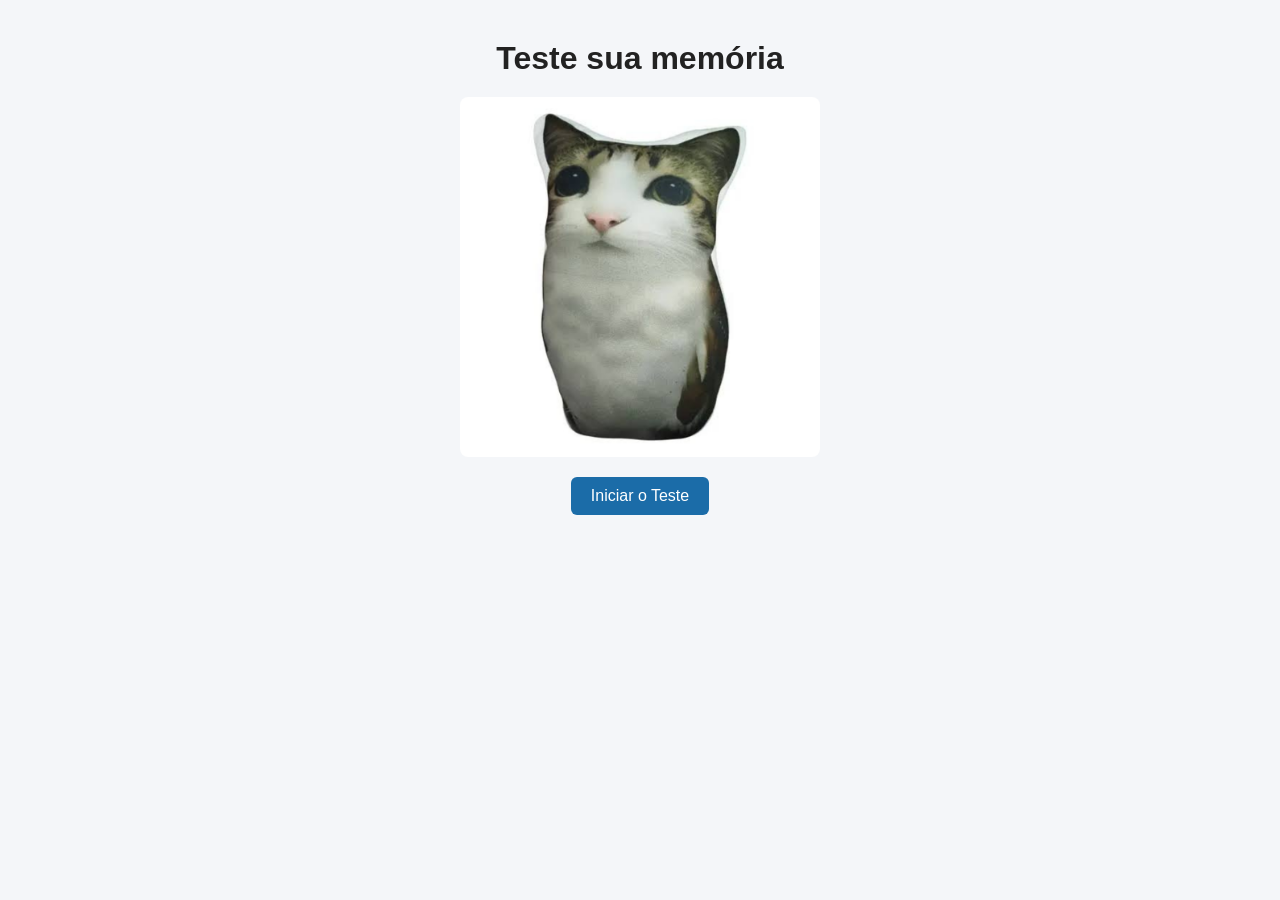
<file: js/jogo_memoria/index.html>
<!DOCTYPE html>
<html lang="en">
<head>
    <meta charset="UTF-8">
    <meta name="viewport" content="width=device-width, initial-scale=1.0">
    <link href="css/style.css" rel="stylesheet">
    <title>Teste de Memória</title>
</head>
<body>
    <h1>Teste sua memória</h1>
    <div id="acertos"></div>
    <div>
        <img id="i1" src="img/default.png">
        <button id = "b1" onclick="iniciar()">Iniciar o Teste</button>
    </div>
    <div id="d1" style="display:none;">
        <ol>
            <li>
                <input type="radio" name="f1" id="f1">
                <label>Preto</label>
                <input type="radio" name="f1" id="f2">
                <label>Laranja</label>
                <input type="radio" name="f1" id="f3">
                <label>Amarelo</label>
            </li>
            <li>
                <input type="radio" name="f2" id="f4">
                <label>Vermelho</label>
                <input type="radio" name="f2" id="f5">
                <label>Laranja</label>
                <input type="radio" name="f2" id="f6">
                <label>Azul</label>
            </li>
            <li>
                <input type="radio" name="f3" id="f7">
                <label>Amarelo</label>
                <input type="radio" name="f3" id="f8">
                <label>Verde</label>
                <input type="radio" name="f3" id="f9">
                <label>Azul</label>
            </li>
            <li>
                <input type="radio" name="f4" id="f10">
                <label>Vermelho</label>
                <input type="radio" name="f4" id="f11">
                <label>Laranja</label>
                <input type="radio" name="f4" id="f12">
                <label>Azul</label>
            </li>
            <li>
                <input type="radio" name="f5" id="f13">
                <label>Verde</label>
                <input type="radio" name="f5" id="f14">
                <label>Marrom</label>
                <input type="radio" name="f5" id="f15">
                <label>Laranja</label>
            </li>
            <li>
                <input type="radio" name="f6" id="f16">
                <label>Verde</label>
                <input type="radio" name="f6" id="f17">
                <label>Amarelo</label>
                <input type="radio" name="f6" id="f18">
                <label>Azul</label>
            </li>
            <li>
                <input type="radio" name="f7" id="f19">
                <label>Amarelo</label>
                <input type="radio" name="f7" id="f20">
                <label>Laranja</label>
                <input type="radio" name="f7" id="f21">
                <label>Azul</label>
            </li>
        </ol>
        <button id = "b2" onclick="verificar()">Verificar</button>
    </div>
    <script src="script/main.js"></script>
</body>
</html>
</file>
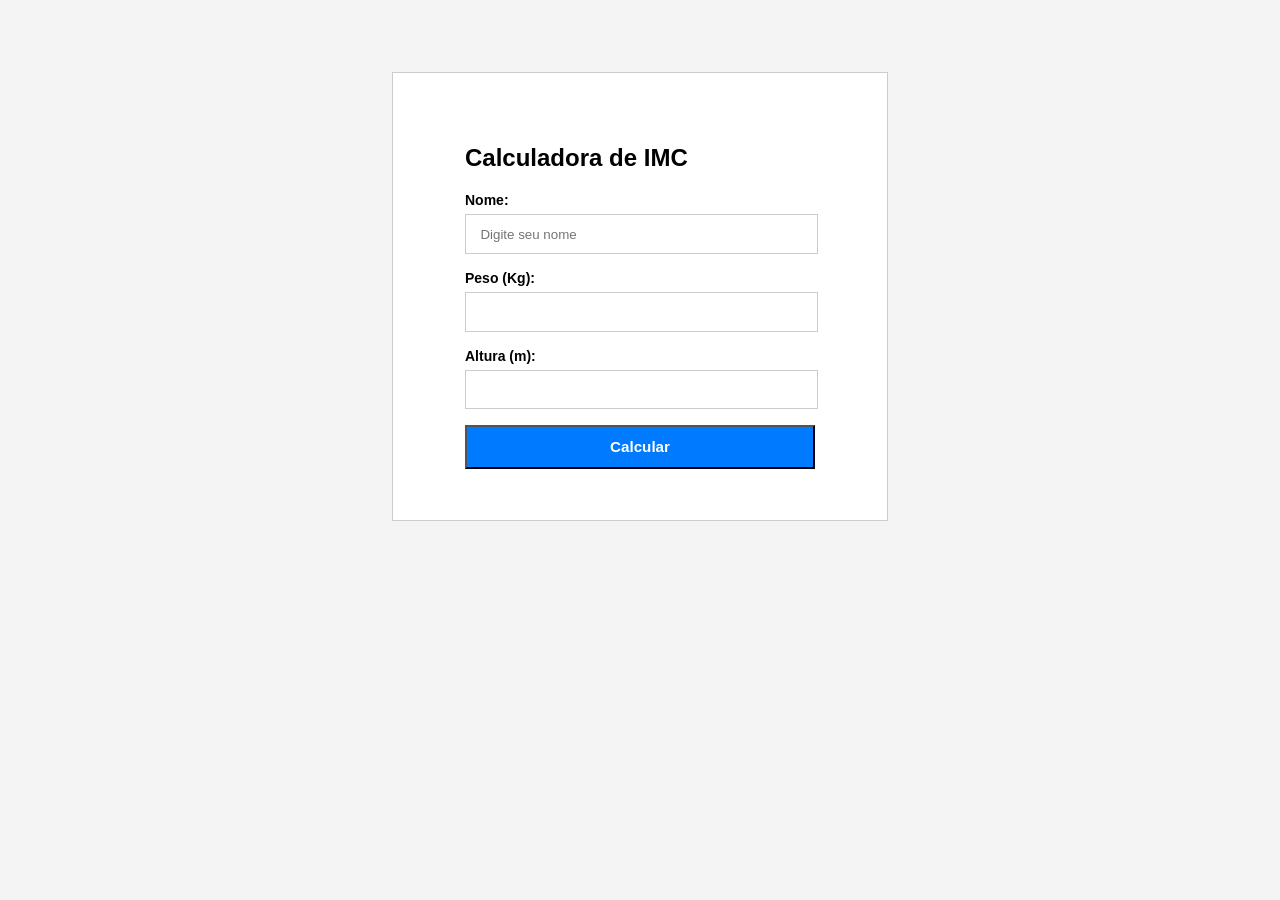
<file: Vinicius Cesar Godoi - P2/exercicio2/index.html>
<!DOCTYPE html>
<html lang="pt-br">
<head>
    <meta charset="UTF-8">
    <meta name="viewport" content="width=device-width, initial-scale=1.0">
    <link rel="stylesheet" href="css/style.css">
    <title>Exercício 2 | Prova 2º Bim</title>
</head>
<body>
    <div id="container-imc">

        <p id="resultado"></p>

        <h2>Calculadora de IMC</h2>
        
        <label for="nome">Nome:</label>
        <input type="text" id="nome" placeholder="Digite seu nome">
        <p id="nome-erro"></p>
        
        <label for="peso">Peso (Kg):</label>
        <input type="number" id="peso">
        <p id="peso-erro"></p>

        <label for="altura">Altura (m):</label>
        <input type="number" id="altura">
        <p id="altura-erro"></p>

        <button onclick="processar()">Calcular</button>
        
    </div>

    <script src="js/main.js"></script>
</body>
</html>
</file>
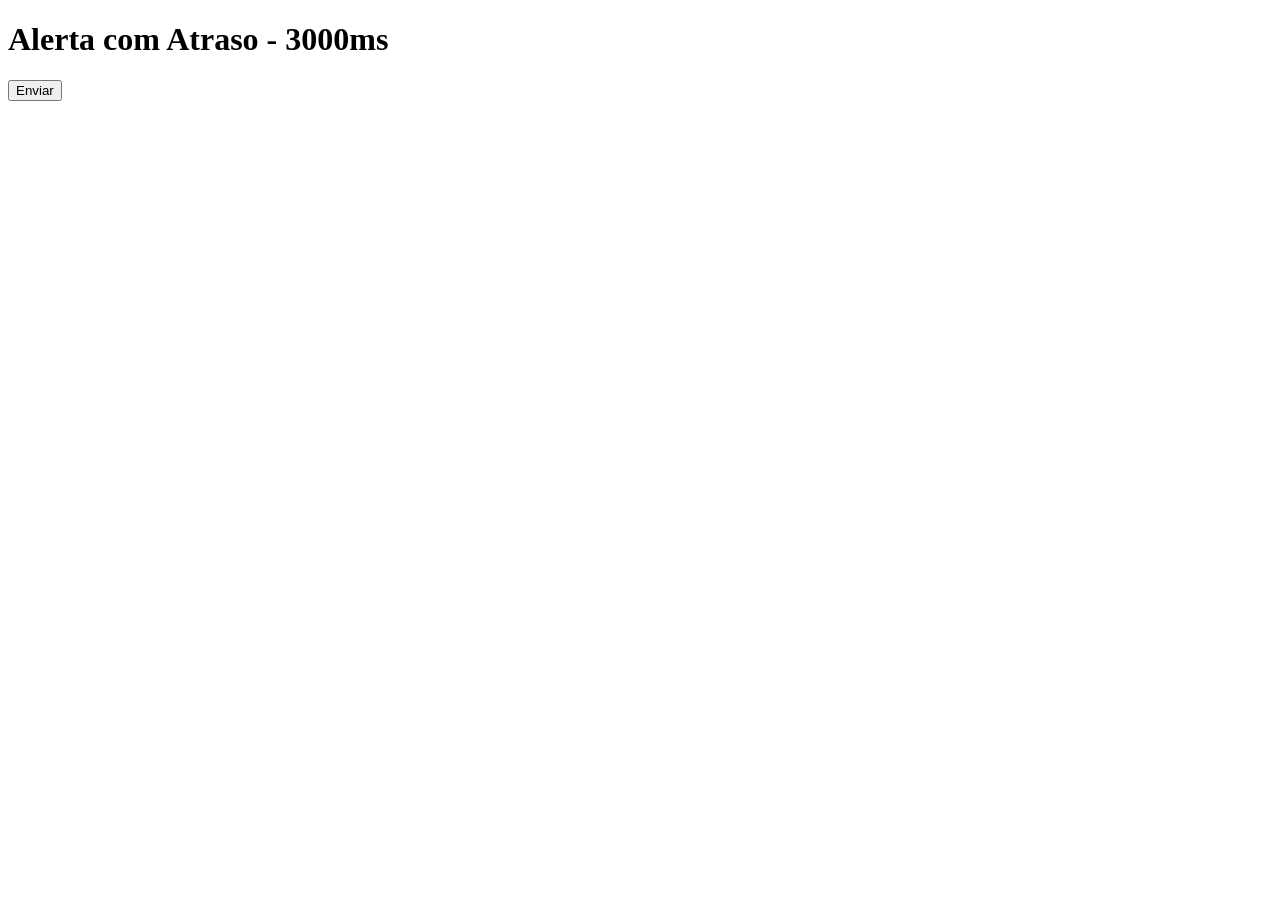
<file: js/Exercicios/ex6/index.html>
<!DOCTYPE html>
<html lang="pt-br">
<head>
    <meta charset="UTF-8">
    <meta name="viewport" content="width=device-width, initial-scale=1.0">
    <script src="script.js"></script>
    <title>Alerta com Atraso</title>
</head>
<body>
    <h1>Alerta com Atraso - 3000ms</h1>
    
    <p id="status"></p>

    <button onclick="enviar()">Enviar</button>
</body>
</html>
</file>
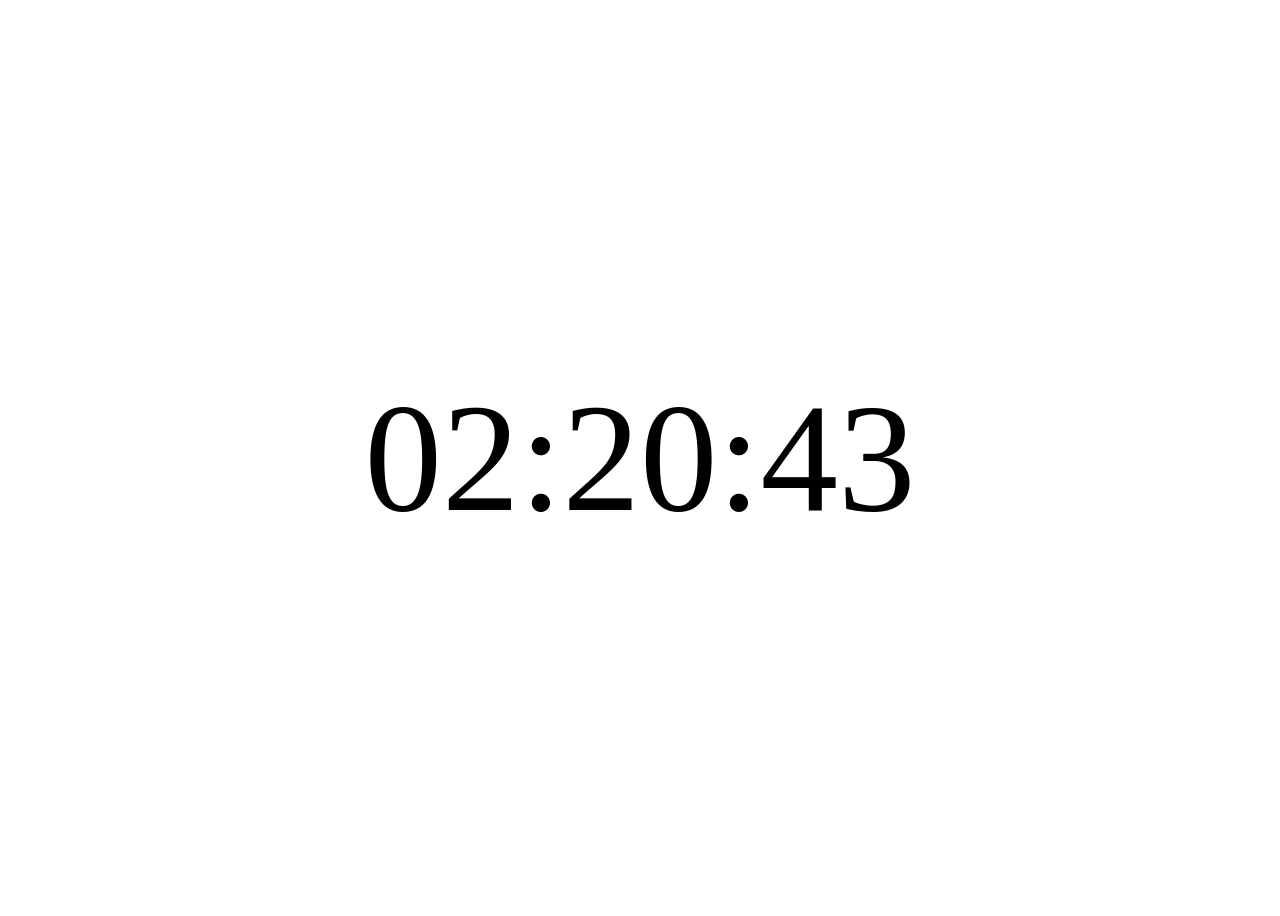
<file: js/Exercicios/ex7/index.html>
<!DOCTYPE html>
<html lang="pt-br">
<head>
    <meta charset="UTF-8">
    <meta name="viewport" content="width=device-width, initial-scale=1.0">
    <link rel="stylesheet" href="style.css">
    <title>Relógio Digital em Tempo Real</title>
</head>
<body>
    <div class="container" >
        <p><span id="time">--:--:--</span></p>
    </div>
    
    <script>
        function showTime(){
            let now = new Date();

            let hour = String(now.getHours()).padStart(2, "0");
            let minutes = String(now.getMinutes()).padStart(2, "0");
            let seconds = String(now.getSeconds()).padStart(2, "0");


            document.getElementById("time").textContent = `${hour}:${minutes}:${seconds}`;
        }

        showTime();
        setInterval(showTime, 500);
    </script>
</body>
</html>
</file>
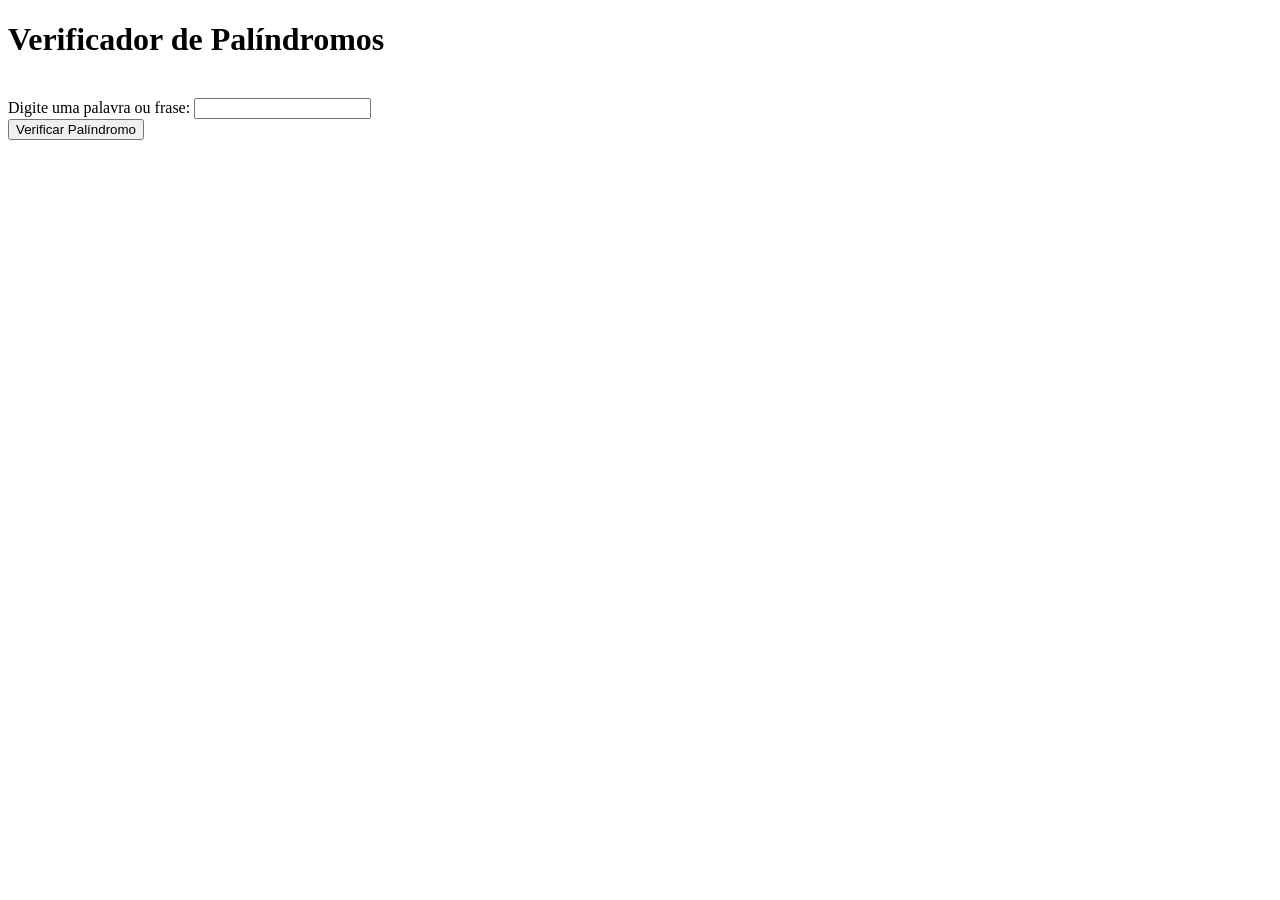
<file: js/Exercicios/ex8/index.html>
<!DOCTYPE html>
<html lang="pt-br">
<head>
    <meta charset="UTF-8">
    <meta name="viewport" content="width=device-width, initial-scale=1.0">
    <title>Verificador de Palíndromos</title>
</head>
<body>
    <h1>Verificador de Palíndromos</h1>
    <br>

    <label for="vp-entrada">Digite uma palavra ou frase:</label>
    <input type="text" id="vp-entrada">
    <br>

    <button onclick="verificar()">Verificar Palíndromo</button>

    <p id="resultado"></p>
    <script src="script.js"></script>
</body>
</html>
</file>
<file: js/jogo_memoria/css/style.css>
* {
    box-sizing: border-box;
    font-family: Arial, sans-serif;
}

body {
    max-width: 650px;
    margin: 40px auto;
    padding: 0 20px;
    background-color: #f4f6f9;
    color: #222;
    text-align: center;
}

h1 {
    margin-bottom: 16px;
}

#acertos {
    font-size: 18px;
    font-weight: bold;
    margin-bottom: 20px;
    color: #1b6ca8;
}

#i1 {
    display: block;
    width: 100%;
    max-width: 360px;
    height: auto;
    margin: 0 auto 20px;
    border-radius: 8px;
}

button {
    padding: 10px 20px;
    font-size: 16px;
    background-color: #1b6ca8;
    color: #fff;
    border: none;
    border-radius: 6px;
    cursor: pointer;
}

button:hover {
    background-color: #155788;
}

#d1 {
    text-align: left;
    background-color: #fff;
    padding: 20px 28px;
    border-radius: 8px;
    margin-top: 20px;
}

ol {
    list-style: none;
    counter-reset: item;
    padding-left: 0;
    margin: 0;
}

li {
    counter-increment: item;
    display: grid;
    grid-template-columns: 28px 20px 100px 20px 100px 20px 100px;
    align-items: center;
    gap: 6px;
    margin-bottom: 14px;
}

li::before {
    content: counter(item) ".";
    font-weight: bold;
}

input[type="radio"] {
    margin: 0;
    cursor: pointer;
}

label {
    cursor: pointer;
}

#b2 {
    display: block;
    margin: 20px auto 0;
}
</file>
<file: Vinicius Cesar Godoi - P2/exercicio2/css/style.css>
body {
  font-family: Arial, sans-serif;
  padding: 5% 30% 5% 30%;
  background-color: #f4f4f4
}

#container-imc{
  background: white;
  min-width: 0;
  padding: 3.2rem 4.5rem;
  border: 1px solid #ccc;
}

#container-imc label{
  display: block;
  margin: 1rem 0 0.4rem;
  font-size: 0.875rem;
  font-weight: 600;
}

button{
  /* margin-top: 1.25rem; */
  width: 100%;
  padding: 0.7rem 0.9rem;
  color: white;
  font-size: 0.95rem;
  font-weight: 700;
  background-color: #007bff;
  cursor: pointer;
  transition: background-color 0.15s ease, transform 0.1s ease;  
}
  
#resultado{
    color: #007bff;
}

#peso-erro, #nome-erro, #altura-erro{
    color: red;
}

input[type='number'],
input[type='text'] {
  width: 92%;
  padding: 0.7rem 0.9rem;
  color: var(--ink);
  border: 1px solid #ccc;
}
</file>
<file: js/Exercicios/ex7/style.css>
.container {
  display: grid;
  place-items: center;
  min-height: 100vh;
}

p {
  font-size: 155px;
}
</file>
